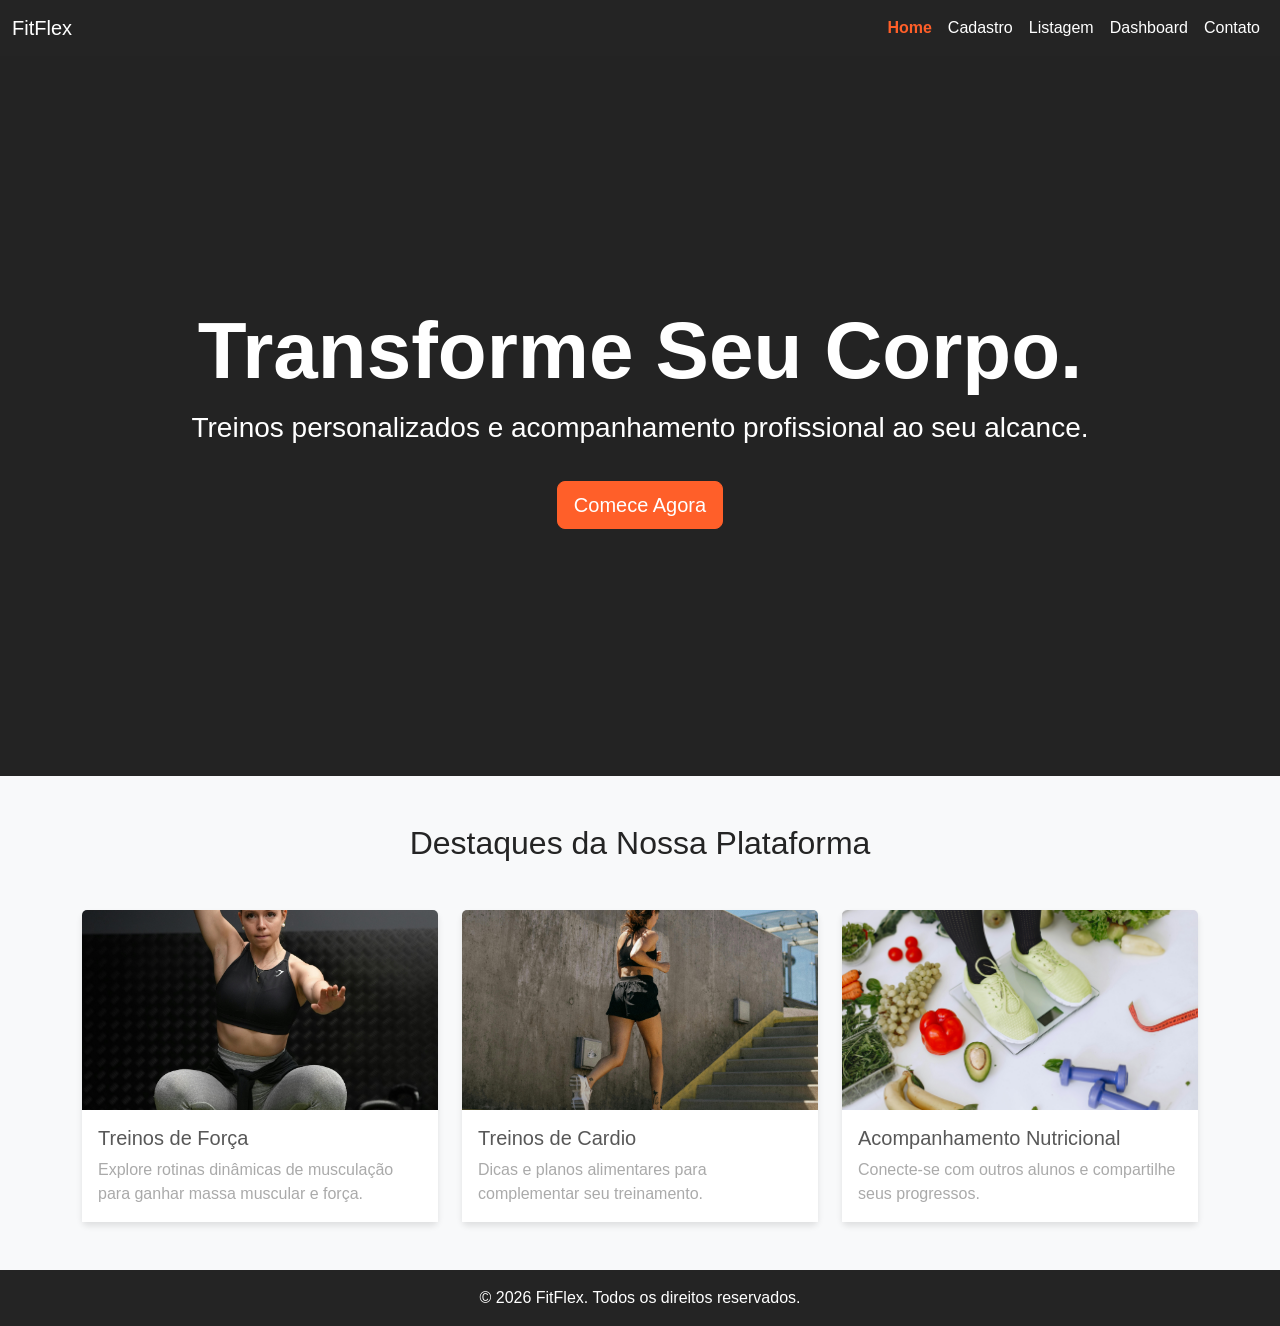
<file: index.html>
<!DOCTYPE html>
<html lang="pt-br">
<head>
    <meta charset="UTF-8">
    <meta name="viewport" content="width=device-width, initial-scale=1.0">
    <title>FitFlex - Página Inicial</title>

    <!-- Bootstrap CSS -->
    <link href="https://cdn.jsdelivr.net/npm/bootstrap@5.3.3/dist/css/bootstrap.min.css" rel="stylesheet">

    <link rel="stylesheet" href="style.css">
</head>
<body>

    <!-- Componente Navbar do Bootstrap -->
    <nav class="navbar navbar-expand-lg barra-navegacao-escura">
        <!-- Container do Bootstrap -->
        <div class="container-fluid">
            <a class="navbar-brand" href="index.html">FitFlex</a>

            <!-- Botão toggler do Bootstrap (menu mobile) -->
            <button class="navbar-toggler" type="button" data-bs-toggle="collapse" data-bs-target="#menuNavegacao" aria-controls="menuNavegacao" aria-expanded="false" aria-label="Alternar navegação">
                <span class="navbar-toggler-icon"></span>
            </button>

            <!-- Collapse do Bootstrap -->
            <div class="collapse navbar-collapse" id="menuNavegacao">
                <!-- Nav do Bootstrap -->
                <ul class="navbar-nav ms-auto">
                    <li class="nav-item">
                        <a class="nav-link active" aria-current="page" href="index.html">Home</a>
                    </li>
                    <li class="nav-item">
                        <a class="nav-link" href="cadastro.html">Cadastro</a>
                    </li>
                    <li class="nav-item">
                        <a class="nav-link" href="listagem.html">Listagem</a>
                    </li>
                    <li class="nav-item">
                        <a class="nav-link" href="dashboard.html">Dashboard</a>
                    </li>
                    <li class="nav-item">
                        <a class="nav-link" href="contato.html">Contato</a>
                    </li>
                </ul>
            </div>
        </div>
    </nav>

    <section class="secao-apresentacao-principal text-center text-white">
        <!-- Container do Bootstrap -->
        <div class="container conteudo-apresentacao d-flex flex-column justify-content-center align-items-center h-100">
            <h1 class="display-1 fw-bold">Transforme Seu Corpo.</h1>
            <p class="lead fs-3">Treinos personalizados e acompanhamento profissional ao seu alcance.</p>

            <!-- Botão do Bootstrap -->
            <a href="cadastro.html" class="btn btn-primary btn-lg mt-3">Comece Agora</a>
        </div>
    </section>

    <section class="secao-beneficios py-5 bg-light">
        <!-- Container do Bootstrap -->
        <div class="container">
            <h2 class="text-center mb-5">Destaques da Nossa Plataforma</h2>

            <!-- Grid do Bootstrap (row) -->
            <div class="row g-4"> 

                <!-- Coluna do Bootstrap -->
                <div class="col-md-4 col-sm-6"> 
                    <!-- Card do Bootstrap -->
                    <div class="card h-100 cartao-estilizado">
                        <img src="./imgs/agachamento.jpg" class="card-img-top" alt="Treino de Força">
                        <div class="card-body">
                            <h5 class="card-title">Treinos de Força</h5>
                            <p class="card-text">Explore rotinas dinâmicas de musculação para ganhar massa muscular e força.</p>
                        </div>
                    </div>
                </div>

                <!-- Coluna do Bootstrap -->
                <div class="col-md-4 col-sm-6">
                    <!-- Card do Bootstrap -->
                    <div class="card h-100 cartao-estilizado">
                        <img src="./imgs/cardio.jpg" class="card-img-top" alt="Treino de Cardio">
                        <div class="card-body">
                            <h5 class="card-title">Treinos de Cardio</h5>
                            <p class="card-text">Dicas e planos alimentares para complementar seu treinamento.</p>
                        </div>
                    </div>
                </div>

                <!-- Coluna do Bootstrap -->
                <div class="col-md-4"> 
                    <!-- Card do Bootstrap -->
                    <div class="card h-100 cartao-estilizado">
                        <img src="./imgs/nutr.jpg" class="card-img-top" alt="Acompanhamento">
                        <div class="card-body">
                            <h5 class="card-title">Acompanhamento Nutricional</h5>
                            <p class="card-text">Conecte-se com outros alunos e compartilhe seus progressos.</p>
                        </div>
                    </div>
                </div>

            </div> 
        </div>
    </section>

    <!-- Rodapé simples (com utilitários do Bootstrap) -->
    <footer class="rodape-simples mt-auto py-3 text-center">
        <!-- Container do Bootstrap -->
        <div class="container">
            <span>© 2026 FitFlex. Todos os direitos reservados.</span>
        </div>
    </footer>

    <!-- Bootstrap JS -->
    <script src="https://cdn.jsdelivr.net/npm/bootstrap@5.3.3/dist/js/bootstrap.bundle.min.js"></script>
</body>
</html>
</file>
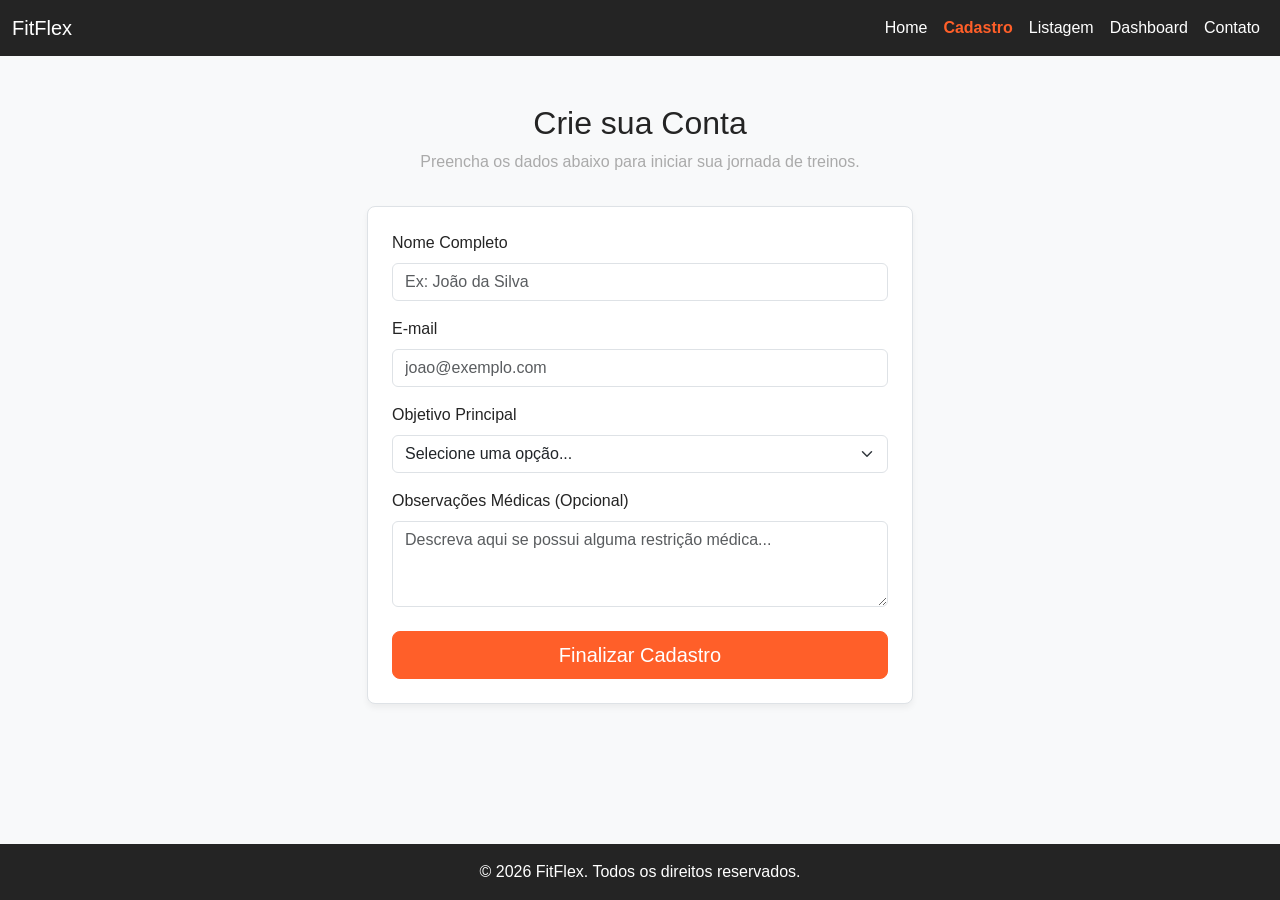
<file: cadastro.html>
<!DOCTYPE html>
<html lang="pt-br">
<head>
    <meta charset="UTF-8">
    <meta name="viewport" content="width=device-width, initial-scale=1.0">
    <title>FitFlex - Cadastro</title>

    <!-- Bootstrap CSS -->
    <link href="https://cdn.jsdelivr.net/npm/bootstrap@5.3.3/dist/css/bootstrap.min.css" rel="stylesheet">

    <link rel="stylesheet" href="style.css">
</head>

<body class="corpo-pagina">

    <!-- Componente Navbar do Bootstrap -->
    <nav class="navbar navbar-expand-lg barra-navegacao-escura">
        <!-- Container do Bootstrap -->
        <div class="container-fluid">
            <a class="navbar-brand" href="index.html">FitFlex</a>

            <!-- Botão toggler (mobile) -->
            <button class="navbar-toggler" type="button" data-bs-toggle="collapse" data-bs-target="#menuNavegacao" aria-controls="menuNavegacao" aria-expanded="false" aria-label="Alternar navegação">
                <span class="navbar-toggler-icon"></span>
            </button>

            <!-- Collapse do Bootstrap -->
            <div class="collapse navbar-collapse" id="menuNavegacao">
                <ul class="navbar-nav ms-auto">
                    <li class="nav-item"><a class="nav-link" href="index.html">Home</a></li>
                    <li class="nav-item"><a class="nav-link active" aria-current="page" href="cadastro.html">Cadastro</a></li>
                    <li class="nav-item"><a class="nav-link" href="listagem.html">Listagem</a></li>
                    <li class="nav-item"><a class="nav-link" href="dashboard.html">Dashboard</a></li>
                    <li class="nav-item"><a class="nav-link" href="contato.html">Contato</a></li>
                </ul>
            </div>
        </div>
    </nav>

    <!-- Container do Bootstrap -->
    <main class="container conteudo-principal">

        <!-- Grid do Bootstrap (row) -->
        <div class="row alinhamento-centro">

            <!-- Colunas do Bootstrap -->
            <div class="col-md-8 col-lg-6">
                
                <div class="cabecalho-form">
                    <h2>Crie sua Conta</h2>
                    <p>Preencha os dados abaixo para iniciar sua jornada de treinos.</p>
                </div>

                <!-- Formulário com componentes do Bootstrap -->
                <form class="formulario-customizado">

                    <div class="grupo-input">
                        <!-- Label do Bootstrap -->
                        <label for="nome" class="form-label">Nome Completo</label>

                        <!-- Input do Bootstrap -->
                        <input type="text" class="form-control" id="nome" placeholder="Ex: João da Silva" required>
                    </div>

                    <div class="grupo-input">
                        <label for="email" class="form-label">E-mail</label>
                        <input type="email" class="form-control" id="email" placeholder="joao@exemplo.com" required>
                    </div>

                    <div class="grupo-input">
                        <label for="objetivo" class="form-label">Objetivo Principal</label>

                        <!-- Select do Bootstrap -->
                        <select class="form-select" id="objetivo" required>
                            <option value="" selected disabled>Selecione uma opção...</option>
                            <option value="1">Emagrecimento</option>
                            <option value="2">Hipertrofia (Ganho de Massa)</option>
                            <option value="3">Condicionamento Físico</option>
                            <option value="4">Saúde e Bem-estar</option>
                        </select>
                    </div>

                    <div class="grupo-input-grande">
                        <label for="observacoes" class="form-label">Observações Médicas (Opcional)</label>

                        <!-- Textarea do Bootstrap -->
                        <textarea class="form-control" id="observacoes" rows="3" placeholder="Descreva aqui se possui alguma restrição médica..."></textarea>
                    </div>

                    <div class="botao-container">
                        <!-- Botão do Bootstrap com acionamento de Modal -->
                        <button type="button" class="btn btn-primary btn-lg" data-bs-toggle="modal" data-bs-target="#modalSucesso">
                            Finalizar Cadastro
                        </button>
                    </div>

                </form>
            </div>
        </div>
    </main>

    <!-- Componente Modal do Bootstrap -->
    <div class="modal fade" id="modalSucesso" tabindex="-1" aria-labelledby="modalSucessoLabel" aria-hidden="true">

        <!-- Dialog do Modal -->
        <div class="modal-dialog modal-dialog-centered">

            <!-- Conteúdo do Modal -->
            <div class="modal-content">

                <!-- Cabeçalho do Modal -->
                <div class="modal-header">
                    <h5 class="modal-title" id="modalSucessoLabel">Cadastro Concluído!</h5>

                    <!-- Botão de fechar -->
                    <button type="button" class="btn-close" data-bs-dismiss="modal" aria-label="Fechar"></button>
                </div>

                <!-- Corpo do Modal -->
                <div class="modal-body">
                    Seus dados foram enviados com sucesso. Bem-vindo à equipe FitFlex!
                </div>

                <!-- Rodapé do Modal -->
                <div class="modal-footer">
                    <button type="button" class="btn btn-secondary" data-bs-dismiss="modal">Fechar</button>
                    <a href="index.html" class="btn btn-primary">Voltar ao Início</a>
                </div>

            </div>
        </div>
    </div>

    <!-- Rodapé com utilitários do Bootstrap -->
    <footer class="rodape-simples">
        <!-- Container do Bootstrap -->
        <div class="container">
            <span>© 2026 FitFlex. Todos os direitos reservados.</span>
        </div>
    </footer>

    <!-- Bootstrap JS (necessário para modal e navbar) -->
    <script src="https://cdn.jsdelivr.net/npm/bootstrap@5.3.3/dist/js/bootstrap.bundle.min.js"></script>

</body>
</html>
</file>
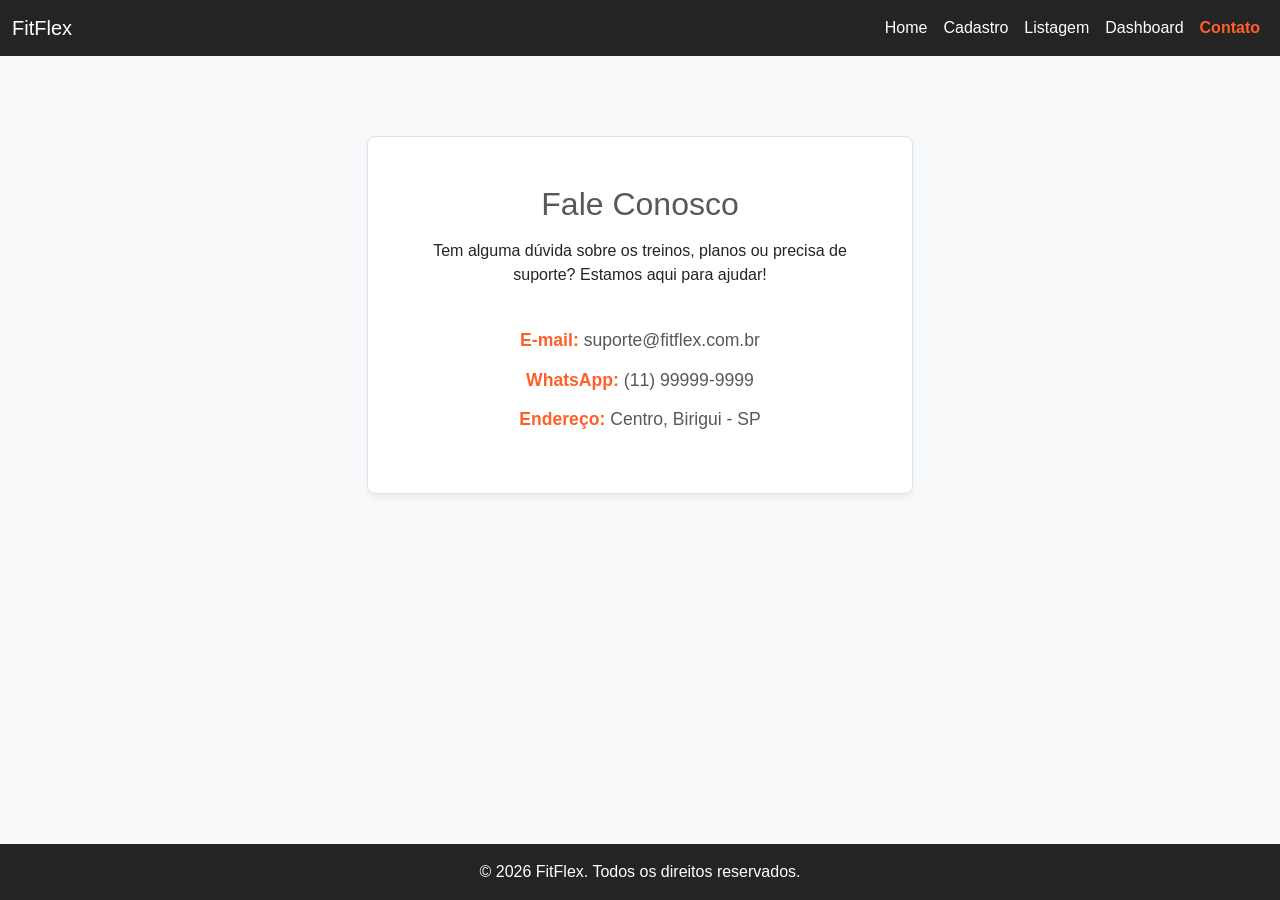
<file: contato.html>
<!DOCTYPE html>
<html lang="pt-br">
<head>
    <meta charset="UTF-8">
    <meta name="viewport" content="width=device-width, initial-scale=1.0">
    <title>FitFlex - Contato</title>

    <!-- Bootstrap CSS -->
    <link href="https://cdn.jsdelivr.net/npm/bootstrap@5.3.3/dist/css/bootstrap.min.css" rel="stylesheet">
    <link rel="stylesheet" href="style.css">
</head>

<body class="corpo-pagina">

    <!-- Componente Navbar do Bootstrap -->
    <nav class="navbar navbar-expand-lg barra-navegacao-escura">
        <!-- Container do Bootstrap -->
        <div class="container-fluid">
            <a class="navbar-brand" href="index.html">FitFlex</a>

            <!-- Botão toggler (mobile) -->
            <button class="navbar-toggler" type="button" data-bs-toggle="collapse" data-bs-target="#menuNavegacao" aria-controls="menuNavegacao" aria-expanded="false" aria-label="Alternar navegação">
                <span class="navbar-toggler-icon"></span>
            </button>

            <!-- Collapse do Bootstrap -->
            <div class="collapse navbar-collapse" id="menuNavegacao">
                <ul class="navbar-nav ms-auto">
                    <li class="nav-item"><a class="nav-link" href="index.html">Home</a></li>
                    <li class="nav-item"><a class="nav-link" href="cadastro.html">Cadastro</a></li>
                    <li class="nav-item"><a class="nav-link" href="listagem.html">Listagem</a></li>
                    <li class="nav-item"><a class="nav-link" href="dashboard.html">Dashboard</a></li>
                    <li class="nav-item"><a class="nav-link active" aria-current="page" href="contato.html">Contato</a></li>
                </ul>
            </div>
        </div>
    </nav>

    <!-- Container do Bootstrap -->
    <main class="container conteudo-principal">

        <!-- Grid do Bootstrap (row) -->
        <div class="row alinhamento-centro">

            <!-- Colunas do Bootstrap -->
            <div class="col-md-8 col-lg-6">
                
                <div class="caixa-contato">
                    <h2>Fale Conosco</h2>
                    <p>Tem alguma dúvida sobre os treinos, planos ou precisa de suporte? Estamos aqui para ajudar!</p>
                    
                    <div class="informacoes-contato">
                        <p><strong>E-mail:</strong> suporte@fitflex.com.br</p>
                        <p><strong>WhatsApp:</strong> (11) 99999-9999</p>
                        <p><strong>Endereço:</strong> Centro, Birigui - SP</p>
                    </div>
                </div>

            </div>
        </div>
    </main>

    <!-- Rodapé com utilitários do Bootstrap -->
    <footer class="rodape-simples">
        <!-- Container do Bootstrap -->
        <div class="container">
            <span>© 2026 FitFlex. Todos os direitos reservados.</span>
        </div>
    </footer>

    <!-- Bootstrap JS -->
    <script src="https://cdn.jsdelivr.net/npm/bootstrap@5.3.3/dist/js/bootstrap.bundle.min.js"></script>

</body>
</html>
</file>
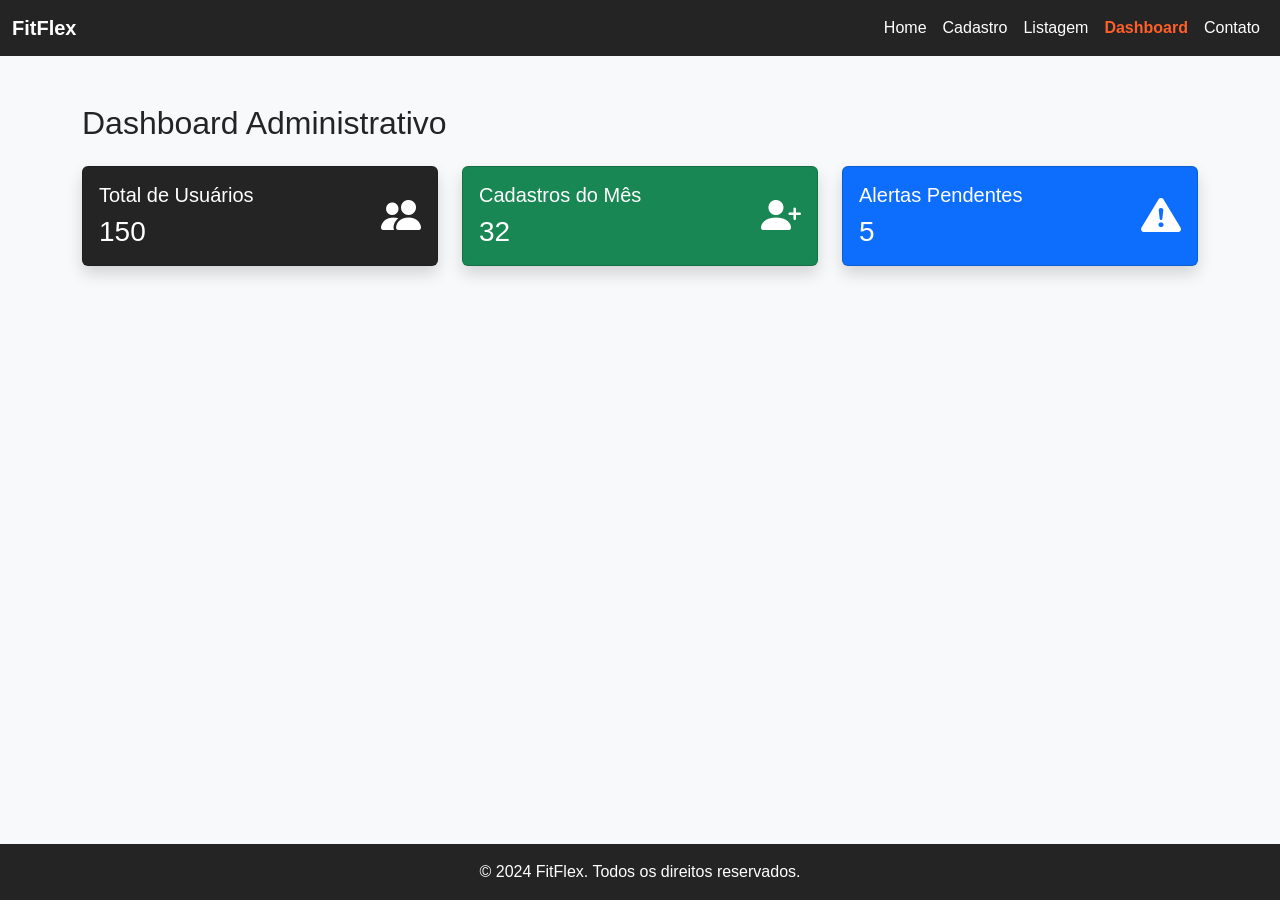
<file: dashboard.html>
<!DOCTYPE html>
<html lang="pt-br">
<head>
    <meta charset="UTF-8">
    <meta name="viewport" content="width=device-width, initial-scale=1.0">
    <title>Dashboard - FitFlex</title>

    <!-- Bootstrap CSS -->
    <link href="https://cdn.jsdelivr.net/npm/bootstrap@5.3.2/dist/css/bootstrap.min.css" rel="stylesheet">
    
    <!-- Bootstrap Icons -->
    <link href="https://cdn.jsdelivr.net/npm/bootstrap-icons/font/bootstrap-icons.css" rel="stylesheet">

    <link rel="stylesheet" href="style.css">
</head>

<body class="bg-light d-flex flex-column min-vh-100">

    <!-- Navbar -->
    <nav class="navbar navbar-expand-lg barra-navegacao-escura navbar-dark">
        <div class="container-fluid">

            <a class="navbar-brand fw-bold" href="index.html">FitFlex</a>

            <!-- Botão mobile -->
            <button class="navbar-toggler" type="button" data-bs-toggle="collapse" data-bs-target="#menuNavegacao">
                <span class="navbar-toggler-icon"></span>
            </button>

            <!-- Menu -->
            <div class="collapse navbar-collapse" id="menuNavegacao">
                <ul class="navbar-nav ms-auto text-center">
                    <li class="nav-item">
                        <a class="nav-link" href="index.html">Home</a>
                    </li>
                    <li class="nav-item">
                        <a class="nav-link" href="cadastro.html">Cadastro</a>
                    </li>
                    <li class="nav-item">
                        <a class="nav-link" href="listagem.html">Listagem</a>
                    </li>
                    <li class="nav-item">
                        <a class="nav-link active" href="dashboard.html">Dashboard</a>
                    </li>
                    <li class="nav-item">
                        <a class="nav-link" href="contato.html">Contato</a>
                    </li>
                </ul>
            </div>

        </div>
    </nav>

    <!-- Conteúdo -->
    <main class="container mt-5 flex-grow-1">
        <h2 class="mb-4 text-center text-md-start">Dashboard Administrativo</h2>

        <div class="row g-4">

            <!-- Card 1 -->
            <div class="col-12 col-md-6 col-lg-4">
                <div class="card text-white barra-navegacao-escura shadow h-100">
                    <div class="card-body d-flex justify-content-between align-items-center">
                        <div>
                            <h5>Total de Usuários</h5>
                            <h3 class="mb-0">150</h3>
                        </div>
                        <i class="bi bi-people-fill fs-1"></i>
                    </div>
                </div>
            </div>

            <!-- Card 2 -->
            <div class="col-12 col-md-6 col-lg-4">
                <div class="card text-white bg-success shadow h-100">
                    <div class="card-body d-flex justify-content-between align-items-center">
                        <div>
                            <h5>Cadastros do Mês</h5>
                            <h3 class="mb-0">32</h3>
                        </div>
                        <i class="bi bi-person-plus-fill fs-1"></i>
                    </div>
                </div>
            </div>

            <!-- Card 3 -->
            <div class="col-12 col-md-6 col-lg-4">
                <div class="card text-white bg-primary shadow h-100">
                    <div class="card-body d-flex justify-content-between align-items-center">
                        <div>
                            <h5>Alertas Pendentes</h5>
                            <h3 class="mb-0">5</h3>
                        </div>
                        <i class="bi bi-exclamation-triangle-fill fs-1"></i>
                    </div>
                </div>
            </div>

        </div>
    </main>

    <!-- Rodapé -->
    <footer class="rodape-simples mt-auto py-3 text-center">
        <div class="container">
            <span>© 2024 FitFlex. Todos os direitos reservados.</span>
        </div>
    </footer>

    <!-- Bootstrap JS -->
    <script src="https://cdn.jsdelivr.net/npm/bootstrap@5.3.2/dist/js/bootstrap.bundle.min.js"></script>

</body>
</html>
</file>
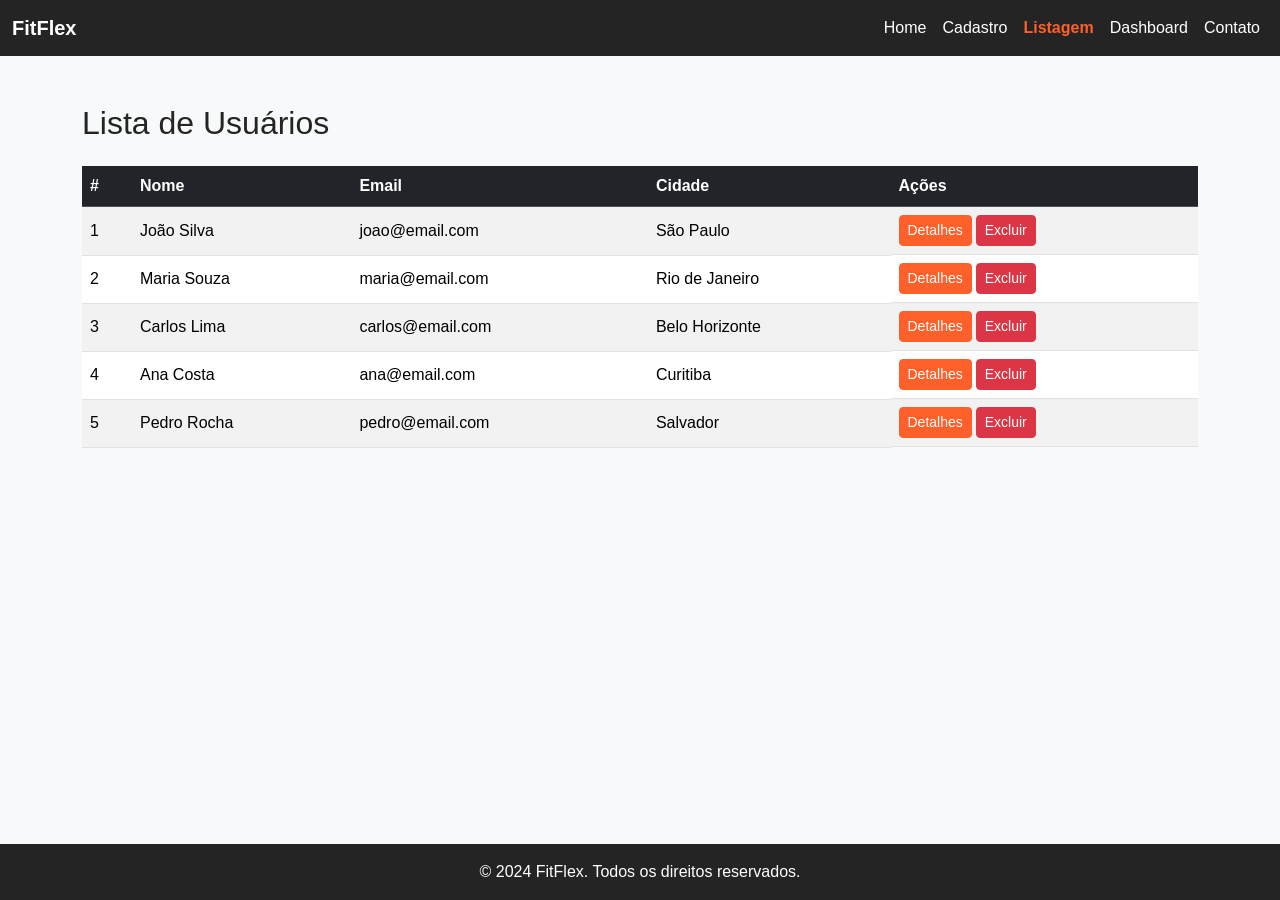
<file: listagem.html>
<!DOCTYPE html>
<html lang="pt-br">
<head>
    <meta charset="UTF-8">
    <meta name="viewport" content="width=device-width, initial-scale=1.0">
    <title>FitFlex - Listagem</title>

    <!-- Bootstrap CSS -->
    <link href="https://cdn.jsdelivr.net/npm/bootstrap@5.3.3/dist/css/bootstrap.min.css" rel="stylesheet">
    <link href="style.css" rel="stylesheet">
</head>

<body class="d-flex flex-column min-vh-100 bg-light">

    <!-- Navbar -->
    <nav class="navbar navbar-expand-lg barra-navegacao-escura navbar-dark">
        <div class="container-fluid">

            <a class="navbar-brand fw-bold" href="index.html">FitFlex</a>

            <button class="navbar-toggler" type="button" data-bs-toggle="collapse" data-bs-target="#menuNavegacao">
                <span class="navbar-toggler-icon"></span>
            </button>

            <div class="collapse navbar-collapse" id="menuNavegacao">
                <ul class="navbar-nav ms-auto text-center">
                    <li class="nav-item"><a class="nav-link" href="index.html">Home</a></li>
                    <li class="nav-item"><a class="nav-link" href="cadastro.html">Cadastro</a></li>
                    <li class="nav-item"><a class="nav-link active" href="listagem.html">Listagem</a></li>
                    <li class="nav-item"><a class="nav-link" href="dashboard.html">Dashboard</a></li>
                    <li class="nav-item"><a class="nav-link" href="contato.html">Contato</a></li>
                </ul>
            </div>

        </div>
    </nav>

    <!-- Conteúdo -->
    <main class="container mt-5 flex-grow-1">
        <h2 class="mb-4 text-center text-md-start">Lista de Usuários</h2>

        <!-- Responsivo melhorado -->
        <div class="table-responsive-sm">
            <table class="table table-striped table-hover align-middle text-center text-md-start">

                <thead class="table-dark">
                    <tr>
                        <th>#</th>
                        <th>Nome</th>
                        <th class="d-none d-md-table-cell">Email</th>
                        <th class="d-none d-md-table-cell">Cidade</th>
                        <th>Ações</th>
                    </tr>
                </thead>

                <tbody>
                    <tr>
                        <td>1</td>
                        <td>João Silva</td>
                        <td class="d-none d-md-table-cell">joao@email.com</td>
                        <td class="d-none d-md-table-cell">São Paulo</td>
                        <td class="d-flex flex-column flex-md-row gap-1">
                            <button class="btn btn-primary btn-sm" data-bs-toggle="modal" data-bs-target="#modalUsuario">Detalhes</button>
                            <button class="btn btn-danger btn-sm" onclick="alert('Usuário excluído!')">Excluir</button>
                        </td>
                    </tr>

                    <tr>
                        <td>2</td>
                        <td>Maria Souza</td>
                        <td class="d-none d-md-table-cell">maria@email.com</td>
                        <td class="d-none d-md-table-cell">Rio de Janeiro</td>
                        <td class="d-flex flex-column flex-md-row gap-1">
                            <button class="btn btn-primary btn-sm" data-bs-toggle="modal" data-bs-target="#modalUsuario">Detalhes</button>
                            <button class="btn btn-danger btn-sm" onclick="alert('Usuário excluído!')">Excluir</button>
                        </td>
                    </tr>

                    <tr>
                        <td>3</td>
                        <td>Carlos Lima</td>
                        <td class="d-none d-md-table-cell">carlos@email.com</td>
                        <td class="d-none d-md-table-cell">Belo Horizonte</td>
                        <td class="d-flex flex-column flex-md-row gap-1">
                            <button class="btn btn-primary btn-sm" data-bs-toggle="modal" data-bs-target="#modalUsuario">Detalhes</button>
                            <button class="btn btn-danger btn-sm" onclick="alert('Usuário excluído!')">Excluir</button>
                        </td>
                    </tr>

                    <tr>
                        <td>4</td>
                        <td>Ana Costa</td>
                        <td class="d-none d-md-table-cell">ana@email.com</td>
                        <td class="d-none d-md-table-cell">Curitiba</td>
                        <td class="d-flex flex-column flex-md-row gap-1">
                            <button class="btn btn-primary btn-sm" data-bs-toggle="modal" data-bs-target="#modalUsuario">Detalhes</button>
                            <button class="btn btn-danger btn-sm" onclick="alert('Usuário excluído!')">Excluir</button>
                        </td>
                    </tr>

                    <tr>
                        <td>5</td>
                        <td>Pedro Rocha</td>
                        <td class="d-none d-md-table-cell">pedro@email.com</td>
                        <td class="d-none d-md-table-cell">Salvador</td>
                        <td class="d-flex flex-column flex-md-row gap-1">
                            <button class="btn btn-primary btn-sm" data-bs-toggle="modal" data-bs-target="#modalUsuario">Detalhes</button>
                            <button class="btn btn-danger btn-sm" onclick="alert('Usuário excluído!')">Excluir</button>
                        </td>
                    </tr>
                </tbody>

            </table>
        </div>
    </main>

    <!-- Modal -->
    <div class="modal fade" id="modalUsuario" tabindex="-1">
        <div class="modal-dialog">
            <div class="modal-content">

                <div class="modal-header">
                    <h5 class="modal-title">Detalhes do Usuário</h5>
                    <button type="button" class="btn-close" data-bs-dismiss="modal"></button>
                </div>

                <div class="modal-body">
                    <p><strong>Nome:</strong> João Silva</p>
                    <p><strong>Email:</strong> joao@email.com</p>
                    <p><strong>Cidade:</strong> São Paulo</p>
                </div>

                <div class="modal-footer">
                    <button class="btn btn-secondary" data-bs-dismiss="modal">Fechar</button>
                </div>

            </div>
        </div>
    </div>

    <!-- Rodapé -->
    <footer class="rodape-simples mt-auto py-3 text-center">
        <div class="container">
            <span>© 2024 FitFlex. Todos os direitos reservados.</span>
        </div>
    </footer>

    <!-- Bootstrap JS -->
    <script src="https://cdn.jsdelivr.net/npm/bootstrap@5.3.3/dist/js/bootstrap.bundle.min.js"></script>

</body>
</html>
</file>
<file: style.css>
/* style.css */

/* Paleta de Cores */
:root {
    --laranja-principal: #ff5f29;
    --laranja-claro: #ff7d51;
    --preto-base: #242424;
    --cinza-escuro: #585858;
    --cinza-claro: #aaaaaa;
}

/* Estilos Gerais */
body {
    background-color: #f8f9fa; /* Fundo padrão claro do Bootstrap mantido */
    color: var(--preto-base);
    font-family: Arial, sans-serif;
}

/* Customização da Barra de Navegação */
.barra-navegacao-escura {
    background-color: var(--preto-base) !important; 
}
.barra-navegacao-escura .navbar-brand,
.barra-navegacao-escura .nav-link {
    color: white !important; 
}
.barra-navegacao-escura .nav-link.active {
    color: var(--laranja-principal) !important; 
    font-weight: bold;
}
.barra-navegacao-escura .nav-link:hover {
    color: var(--laranja-principal) !important; 
}

/* Customizando a cor do botão menu mobile (sanduíche) para laranja */
.barra-navegacao-escura .navbar-toggler {
    border-color: var(--laranja-principal); 
}

.barra-navegacao-escura .navbar-toggler-icon {
    /* Recriando o ícone SVG padrão do Bootstrap com a nossa cor laranja */
    background-image: url("data:image/svg+xml,%3csvg xmlns='http://www.w3.org/2000/svg' viewBox='0 0 30 30'%3e%3cpath stroke='%23ff5f29' stroke-linecap='round' stroke-miterlimit='10' stroke-width='2' d='M4 7h22M4 15h22M4 23h22'/%3e%3c/svg%3e");
}

/* Tira aquela borda preta grossa quando clica no botão */
.barra-navegacao-escura .navbar-toggler:focus {
    box-shadow: 0 0 0 0.25rem rgba(255, 95, 41, 0.25);
}

/* Customização do Botão Bootstrap */
.btn-primary {
    background-color: var(--laranja-principal);
    border-color: var(--laranja-principal);
}
.btn-primary:hover, .btn-primary:focus {
    background-color: #e65525; 
    border-color: #e65525;
}

/* Seção de Apresentação (Fundo com a imagem) */
.secao-apresentacao-principal {
    position: relative;
    background-color: var(--cinza-escuro); 
    height: 80vh; 
    background-size: cover;
    background-position: center;
    background-repeat: no-repeat;
    
    /* TODO: Coloque o caminho da sua imagem de fundo aqui */
    /* Exemplo: background-image: url('fundo-academia.jpg'); */
}

/* Película escura sobre a imagem de fundo para o texto ficar legível */
.secao-apresentacao-principal::before {
    content: "";
    position: absolute;
    top: 0;
    left: 0;
    width: 100%;
    height: 100%;
    background-color: rgba(0, 0, 0, 0.6); 
    z-index: 1;
}

/* Garante que o texto fique acima da película escura */
.conteudo-apresentacao {
    z-index: 2; 
    position: relative;
}

/* Customização dos Cartões de Destaque */
.cartao-estilizado {
    border: none;
    box-shadow: 0 4px 6px rgba(0,0,0,0.1); 
}
.cartao-estilizado .card-img-top {
    height: 200px;
    object-fit: cover;
    background-color: #e0e0e0; 
}
.cartao-estilizado .card-body {
    background-color: white;
}
.cartao-estilizado .card-title {
    color: var(--cinza-escuro);
}
.cartao-estilizado .card-text {
    color: var(--cinza-claro);
}

/* Rodapé */
.rodape-simples {
    background-color: var(--preto-base);
    color: white;
}

/* =========================================
PÁGINA DE CADASTRO - Customizações
========================================= */

/* Muda a cor da borda e do "brilho" ao clicar nos inputs e selects para o nosso laranja */
.form-control:focus, 
.form-select:focus {
    border-color: var(--laranja-principal);
    box-shadow: 0 0 0 0.25rem rgba(255, 95, 41, 0.25);
}

/* Deixa o fundo do formulário um pouco mais destacado do fundo da página */
form {
    background-color: #ffffff;
}

.corpo-pagina {
    display: flex;
    flex-direction: column;
    min-height: 100vh; /* Faz a página ter no mínimo a altura da tela */
}

.conteudo-principal {
    flex-grow: 1; /* Empurra o rodapé para baixo */
    margin-top: 3rem;
    margin-bottom: 3rem;
}

.alinhamento-centro {
    justify-content: center; /* Centraliza a coluna no grid */
}

/* =========================================
CUSTOMIZAÇÃO DO FORMULÁRIO E TEXTOS
========================================= */
.cabecalho-form {
    text-align: center;
    margin-bottom: 2rem;
}

.cabecalho-form p {
    color: var(--cinza-claro);
    margin-bottom: 1.5rem;
}

.formulario-customizado {
    background-color: white;
    padding: 1.5rem;
    border: 1px solid #dee2e6;
    border-radius: 8px;
    box-shadow: 0 4px 6px rgba(0, 0, 0, 0.05); /* Sombra suave */
}

.grupo-input {
    margin-bottom: 1rem;
}

.grupo-input-grande {
    margin-bottom: 1.5rem;
}

.botao-container {
    display: grid; /* Faz o botão esticar 100% da largura */
}

/* Rodapé (Tiramos as classes do Bootstrap, agora estilizamos aqui) */
.rodape-simples {
    background-color: var(--preto-base);
    color: white;
    margin-top: auto; /* Cola no fundo */
    padding-top: 1rem;
    padding-bottom: 1rem;
    text-align: center;
}

/* =========================================
PÁGINA DE CONTATO
========================================= */
.caixa-contato {
    background-color: white;
    padding: 3rem 2rem;
    border: 1px solid #dee2e6;
    border-radius: 8px;
    box-shadow: 0 4px 6px rgba(0, 0, 0, 0.05);
    text-align: center;
    margin-top: 2rem;
}

.caixa-contato h2 {
    color: var(--cinza-escuro);
    margin-bottom: 1rem;
}

.informacoes-contato {
    margin-top: 2.5rem;
    font-size: 1.1rem;
    color: var(--cinza-escuro);
}

.informacoes-contato p {
    margin-bottom: 0.8rem;
}

.informacoes-contato strong {
    color: var(--laranja-principal);
}
</file>
